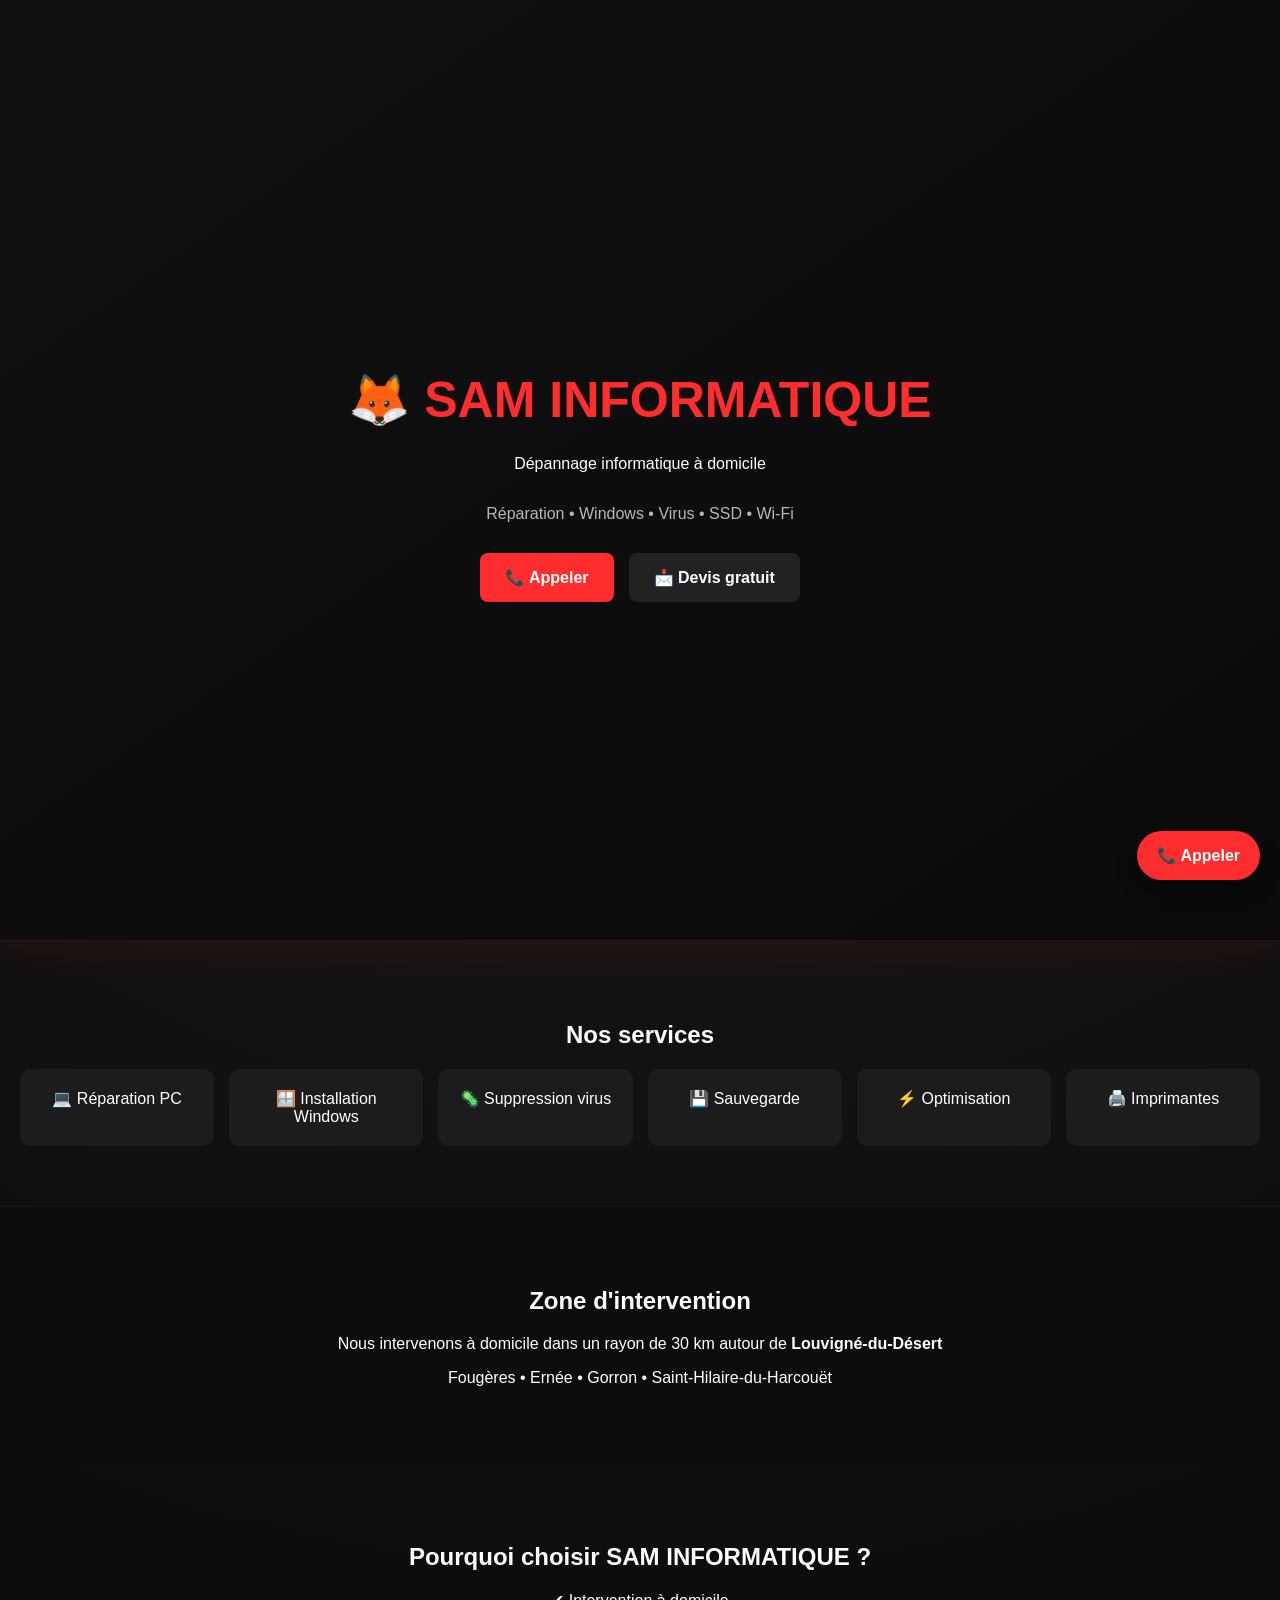
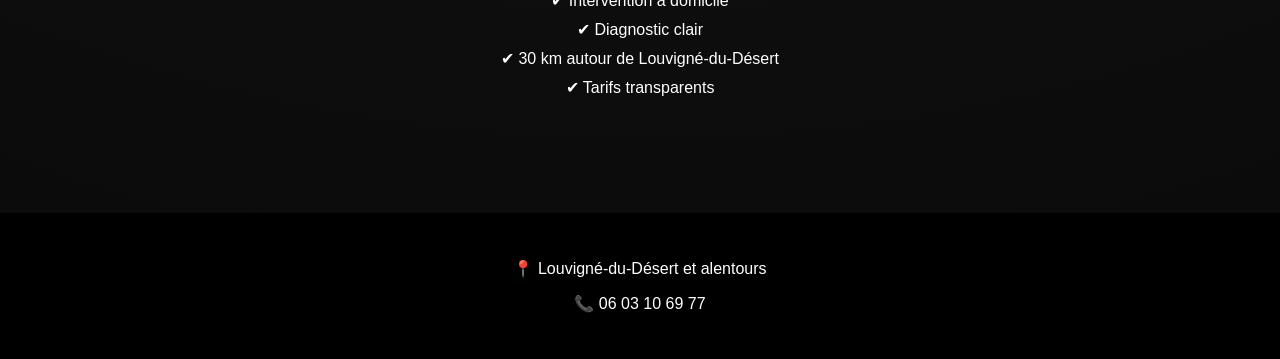
<file: index.html>
<!DOCTYPE html>
<html lang="fr">
<head>
    <meta charset="UTF-8">
    <meta name="viewport" content="width=device-width, initial-scale=1.0">

    <title>Dépannage informatique à domicile - SAM INFORMATIQUE Louvigné-du-Désert</title>

    <meta name="description" content="SAM INFORMATIQUE : dépannage informatique à domicile. Réparation PC, suppression virus, installation Windows. Intervention 30 km autour de Louvigné-du-Désert.">

    <meta name="keywords" content="dépannage informatique, réparation PC, Louvigné-du-Désert, informatique à domicile, virus PC, installation Windows">

    <link rel="stylesheet" href="style.css">
</head>

<body>

<header class="hero">

    <h1>🦊 SAM INFORMATIQUE</h1>

    <p>Dépannage informatique à domicile</p>

    <p class="mini">
        Réparation • Windows • Virus • SSD • Wi-Fi
    </p>

    <div class="buttons">
        <a class="btn red" href="tel:0603106977">📞 Appeler</a>
        <a class="btn dark" href="#">📩 Devis gratuit</a>
    </div>

</header>

<section class="services">

    <h2>Nos services</h2>

    <div class="grid">

        <div class="card">💻 Réparation PC</div>
        <div class="card">🪟 Installation Windows</div>
        <div class="card">🦠 Suppression virus</div>
        <div class="card">💾 Sauvegarde</div>
        <div class="card">⚡ Optimisation</div>
        <div class="card">🖨️ Imprimantes</div>

    </div>

</section>
<section class="zone">

    <h2>Zone d'intervention</h2>

    <p>
        Nous intervenons à domicile dans un rayon de 30 km autour de
        <strong>Louvigné-du-Désert</strong>
    </p>

    <p>
        Fougères • Ernée • Gorron • Saint-Hilaire-du-Harcouët
    </p>

</section>
<section class="why">

    <h2>Pourquoi choisir SAM INFORMATIQUE ?</h2>

    <ul>
        <li>✔ Intervention à domicile</li>
        <li>✔ Diagnostic clair</li>
        <li>✔ 30 km autour de Louvigné-du-Désert</li>
        <li>✔ Tarifs transparents</li>
    </ul>

</section>

<footer>

    <p>📍 Louvigné-du-Désert et alentours</p>
    <p>📞 06 03 10 69 77</p>

</footer>
<a class="call-fixed" href="tel:0603106977">📞 Appeler</a>
</body>
</html>
</file>
<file: style.css>
body{
    margin:0;
    font-family:Arial, Helvetica, sans-serif;
    color:white;

    background: radial-gradient(circle at top, #1a1a1a, #0a0a0a);
}

/* HERO */

.hero{
    height:100vh;
    display:flex;
    flex-direction:column;
    justify-content:center;
    align-items:center;
    text-align:center;
    padding:20px;
}

h1{
    font-size:50px;
    color:#ff2d2d;
    margin-bottom:10px;
}

.mini{
    opacity:0.7;
    margin-bottom:30px;
}

/* BUTTONS */

.buttons{
    display:flex;
    gap:15px;
}

.btn{
    padding:15px 25px;
    text-decoration:none;
    border-radius:8px;
    font-weight:bold;
}

.red{
    background:#ff2d2d;
    color:white;
}

.dark{
    background:#222;
    color:white;
}

/* SERVICES */

.services{
    padding:60px 20px;
    text-align:center;
}

.grid{
    display:grid;
    grid-template-columns:repeat(auto-fit,minmax(150px,1fr));
    gap:15px;
    margin-top:20px;
}


.card{
    background:#1c1c1c;
    padding:20px;
    border-radius:10px;
    transition:0.3s;
}

.card:hover{
    transform: translateY(-5px);
    background:#252525;
}
/* WHY */

.why{
    padding:60px 20px;
    text-align:center;
}

ul{
    list-style:none;
    padding:0;
}

li{
    margin:10px 0;
}

/* FOOTER */

footer{
    text-align:center;
    padding:30px;
    background:#000;
    margin-top:40px;
}
.hero{
    background: linear-gradient(145deg, #111, #0a0a0a);
    box-shadow: 0 0 40px rgba(255,0,0,0.15);
    border-bottom: 1px solid rgba(255,255,255,0.05);
}
.call-fixed{
    position:fixed;
    bottom:20px;
    right:20px;
    background:#ff2d2d;
    color:white;
    padding:15px 20px;
    border-radius:50px;
    text-decoration:none;
    font-weight:bold;
    box-shadow:0 10px 20px rgba(0,0,0,0.4);
    z-index:999;
    transition:0.3s;
}

.call-fixed:hover{
    transform:scale(1.05);
}
.zone{
    padding:60px 20px;
    text-align:center;
    background:#0d0d0d;
    border-top:1px solid rgba(255,255,255,0.05);
}
</file>
